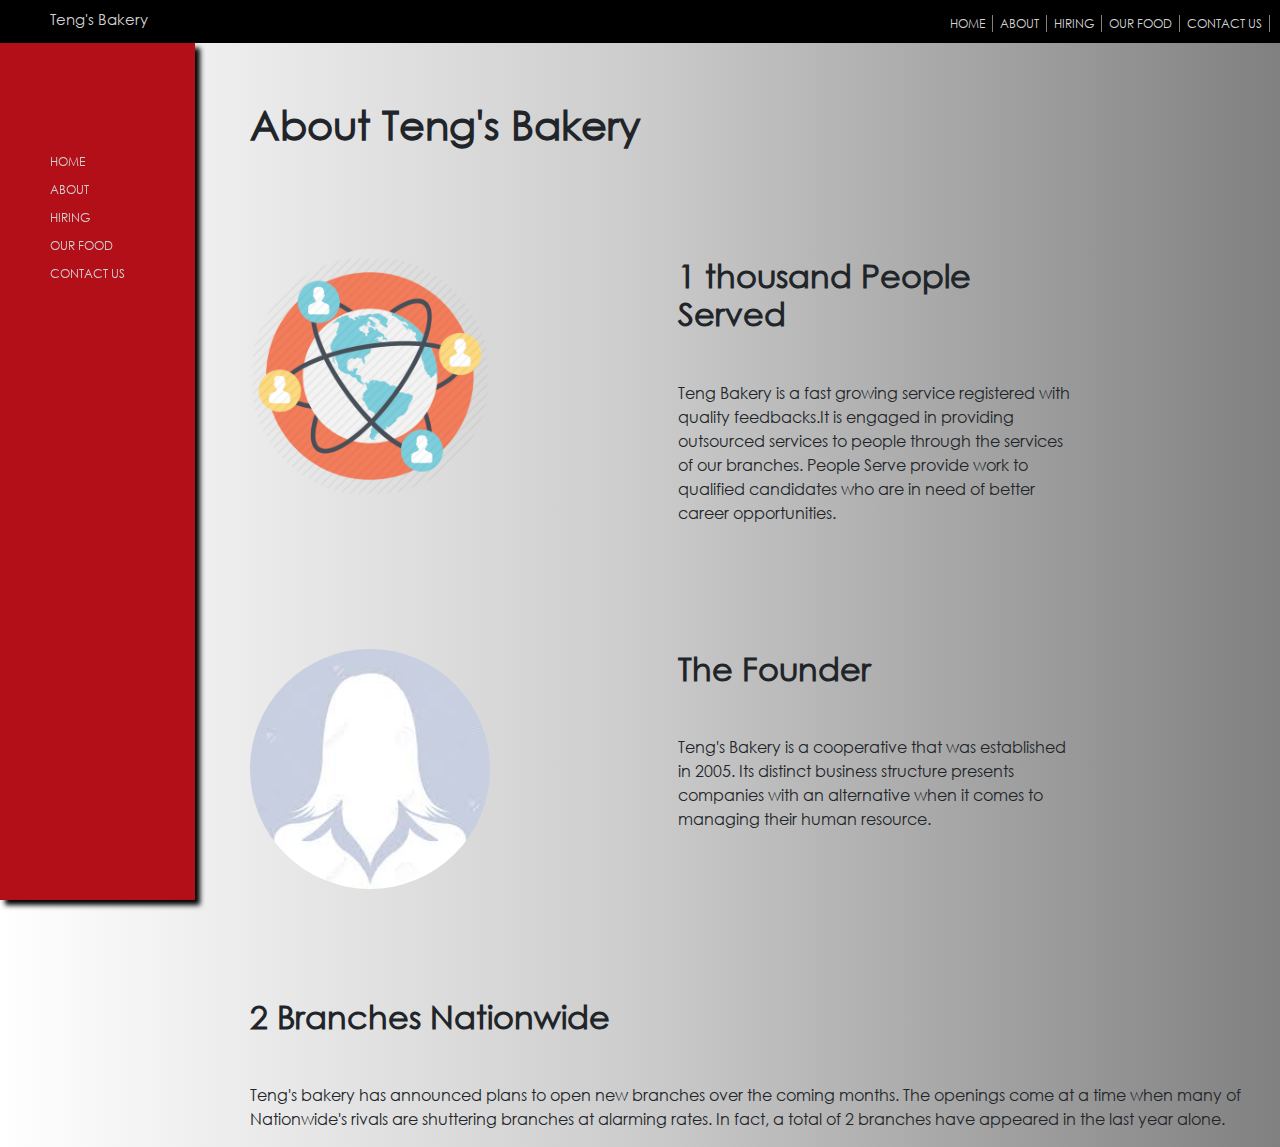
<file: about.html>
<!doctype html>
<html lang="en">
	<head>
        <link href="https://fonts.googleapis.com/css?family=Quicksand" rel="stylesheet">
		<meta charset="utf-8">
		<link rel="stylesheet" href="https://stackpath.bootstrapcdn.com/bootstrap/4.1.3/css/bootstrap.min.css" integrity="sha384-MCw98/SFnGE8fJT3GXwEOngsV7Zt27NXFoaoApmYm81iuXoPkFOJwJ8ERdknLPMO" crossorigin="anonymous">
		<link rel="stylesheet" type="text/css" href="css/styles.css">
		<title>Teng's Bakery | official page</title>
        <link rel="stylesheet" href="css/bootstrap.min.css">
	</head>
	
	
	<body>
        <header>
            <section id='brand'>
                <h1>Teng's Bakery</h1>
            </section>
            
            <nav>
                <ul>
                    <li><a href='index.html'>Home</a></li>
                    <li><a href='about.html'>about</a></li>
                    <li><a href='hiring.html'>hiring</a></li>
                    <li><a href='ourfood.html'>our food</a></li>
                    <li><a href='contact.html'>contact us</a></li>
                
                </ul>
            </nav>
            
            <section id='menuToggle'>
                <p>menu toggle</p>
            </section>
            
            
        
        </header>
        <aside id='sideMenu'>
            <ul>
                    <li><a href='index.html'>Home</a></li>
                    <li><a href='about.html'>about</a></li>
                    <li><a href='hiring.html'>hiring</a></li>
                    <li><a href='ourfood.html'>our food</a></li>
                    <li><a href='contact.html'>contact us</a></li>
                
                </ul>
            
        </aside>
        
        <section class='textArea'> 
            <h1 class='font-weight-bold'>About Teng's Bakery </h1>
           
            <section class='founder mt-5'>
                <div class="row">
                    <div class="col-md-5">
                       
                       <img src='img/globe.png' class="img">
                         
                    </div>
                    
                    <div class="col-md-5">
                        <h2 class="font-weight-bold">1 thousand People Served</h2>
                         <p class='mt-5'>Teng Bakery is a fast growing service registered with quality feedbacks.It is engaged in providing outsourced services to people through the services of our branches. People Serve provide work to qualified candidates who are in need of better career opportunities.</p>
                    </div>
                </div>
            </section>
             <section class='founder mt-5'>
                <div class="row">
                    <div class="col-md-5">
                       
                        <img alt='img' src='img/founder.jpg' class='img '>
                         
                    </div>
                    
                    <div class="col-md-5">
                        <h2 class="font-weight-bold">The Founder</h2>
                        
                        
                        <p class='mt-5'> 
                        
Teng's Bakery is a cooperative that was established in 2005. Its distinct business structure presents companies with an alternative when it comes to managing their human resource.</p>
                    </div>
                </div>
            </section>
            <section class='founder mt-5'>
                <div class="row">
                    
                    
                    <div class="col-md-12">
                        <h2 class="font-weight-bold">2 Branches Nationwide</h2>
                         <p class='mt-5'> 
                            Teng's bakery has announced plans to open new branches over the coming months. The openings come at a time when many of Nationwide's rivals are shuttering branches at alarming rates. In fact, a total of 2 branches have appeared in the last year alone.
                         </p>
                    </div>
                </div>
            </section>
        
        </section>





	<script src="https://code.jquery.com/jquery-3.3.1.slim.min.js" integrity="sha384-q8i/X+965DzO0rT7abK41JStQIAqVgRVzpbzo5smXKp4YfRvH+8abtTE1Pi6jizo" crossorigin="anonymous"></script>
	<script src="https://cdnjs.cloudflare.com/ajax/libs/popper.js/1.14.3/umd/popper.min.js" integrity="sha384-ZMP7rVo3mIykV+2+9J3UJ46jBk0WLaUAdn689aCwoqbBJiSnjAK/l8WvCWPIPm49" crossorigin="anonymous"></script>
	<script src="https://stackpath.bootstrapcdn.com/bootstrap/4.1.3/js/bootstrap.min.js" integrity="sha384-ChfqqxuZUCnJSK3+MXmPNIyE6ZbWh2IMqE241rYiqJxyMiZ6OW/JmZQ5stwEULTy" crossorigin="anonymous"></script>
	<script src="js/bootstrap.min.js"></script>
	</body>

  
  
</html>
</file>
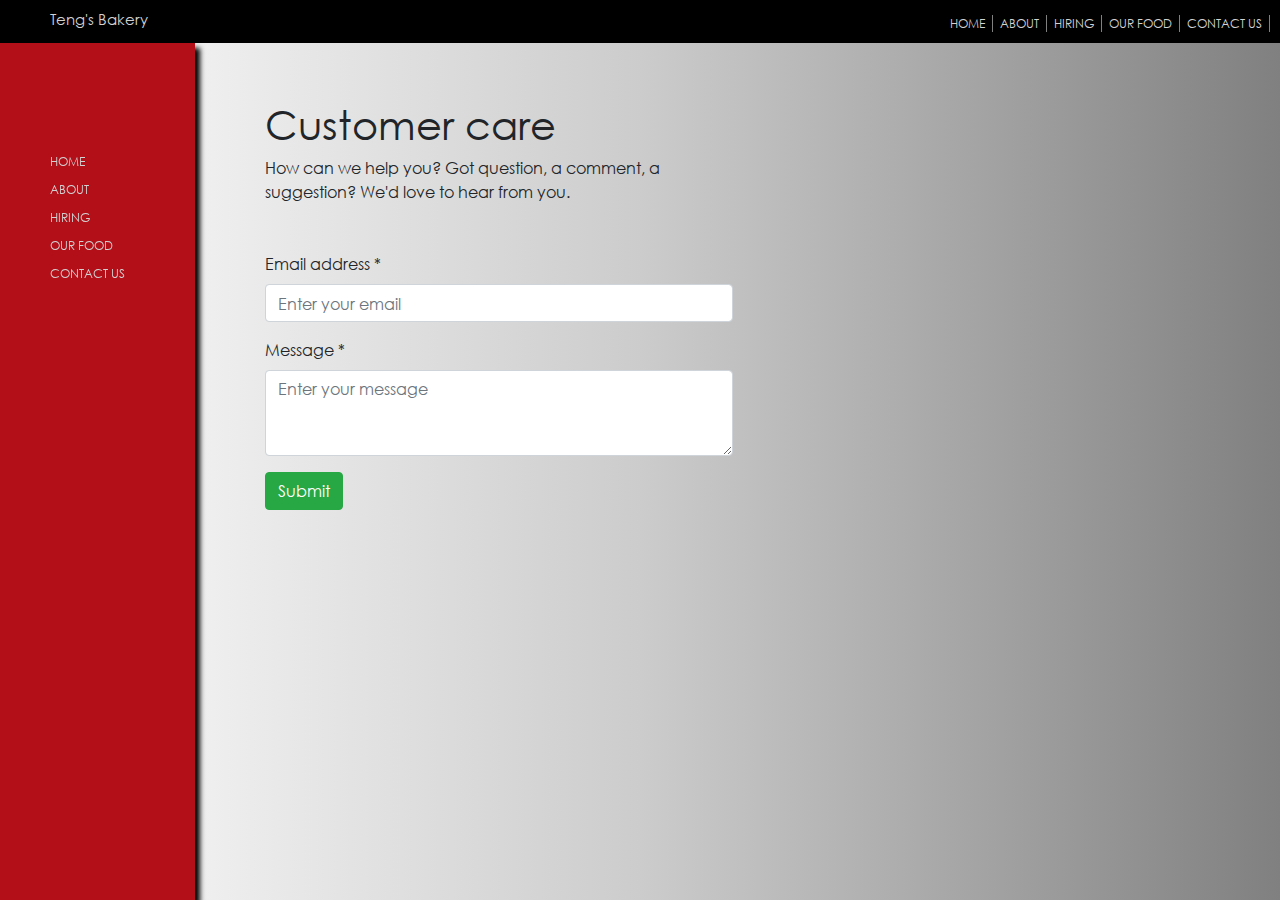
<file: contact.html>
<!doctype html>
<html lang="en">
	<head>
        <link href="https://fonts.googleapis.com/css?family=Quicksand" rel="stylesheet">
		<meta charset="utf-8">
		<link rel="stylesheet" href="https://stackpath.bootstrapcdn.com/bootstrap/4.1.3/css/bootstrap.min.css" integrity="sha384-MCw98/SFnGE8fJT3GXwEOngsV7Zt27NXFoaoApmYm81iuXoPkFOJwJ8ERdknLPMO" crossorigin="anonymous">
		<link rel="stylesheet" type="text/css" href="css/styles.css">
		<title>Teng's Bakery | official page</title>
        <link rel='stylesheet' href="css/bootstrap.min.css">
	</head>
	
	
	<body>
        <header>
            <section id='brand'>
                <h1>Teng's Bakery</h1>
            </section>
            
            <nav>
                <ul>
                    
                    <li><a href='index.html'>Home</a></li>
                    <li><a href='about.html'>about</a></li>
                    <li><a href='hiring.html'>hiring</a></li>
                    <li><a href='ourfood.html'>our food</a></li>
                    <li><a href='contact.html'>contact us</a></li>
                    
                </ul>
            </nav>
            
            <section id='menuToggle'>
                <p>menu toggle</p>
            </section>
            
            
        
        </header>
        <aside id='sideMenu'>
            <ul>
                    <li><a href='index.html'>Home</a></li>
                    <li><a href='about.html'>about</a></li>
                    <li><a href='hiring.html'>hiring</a></li>
                    <li><a href='ourfood.html'>Our food</a></li>
                    <li><a href='contact.html'>contact us</a></li>
                  
                </ul>
            
        </aside>
        <section class="textArea">
            <div class="col-md-6">
            <h1 >Customer care</h1>
            <p>How can we help you? Got question, a comment, a suggestion? We'd love to hear from you. </p>
            <form class="mt-5">
              <div class="form-group">
                <label for="exampleFormControlInput1">Email address *</label>
                <input type="email" class="form-control" id="exampleFormControlInput1" placeholder="Enter your email">
              </div>


              <div class="form-group">
                <label for="exampleFormControlTextarea1">Message *</label>
                <textarea class="form-control" id="exampleFormControlTextarea1" rows="3" placeholder="Enter your message"></textarea>
              </div>
                
                <button class="btn btn-success">Submit</button>
            </form>
                </div>
        </section>




	<script src="https://code.jquery.com/jquery-3.3.1.slim.min.js" integrity="sha384-q8i/X+965DzO0rT7abK41JStQIAqVgRVzpbzo5smXKp4YfRvH+8abtTE1Pi6jizo" crossorigin="anonymous"></script>
	<script src="https://cdnjs.cloudflare.com/ajax/libs/popper.js/1.14.3/umd/popper.min.js" integrity="sha384-ZMP7rVo3mIykV+2+9J3UJ46jBk0WLaUAdn689aCwoqbBJiSnjAK/l8WvCWPIPm49" crossorigin="anonymous"></script>
	<script src="https://stackpath.bootstrapcdn.com/bootstrap/4.1.3/js/bootstrap.min.js" integrity="sha384-ChfqqxuZUCnJSK3+MXmPNIyE6ZbWh2IMqE241rYiqJxyMiZ6OW/JmZQ5stwEULTy" crossorigin="anonymous"></script>
	<script src="js/bootstrap.min.js"></script>
	</body>

  
  
</html>
</file>
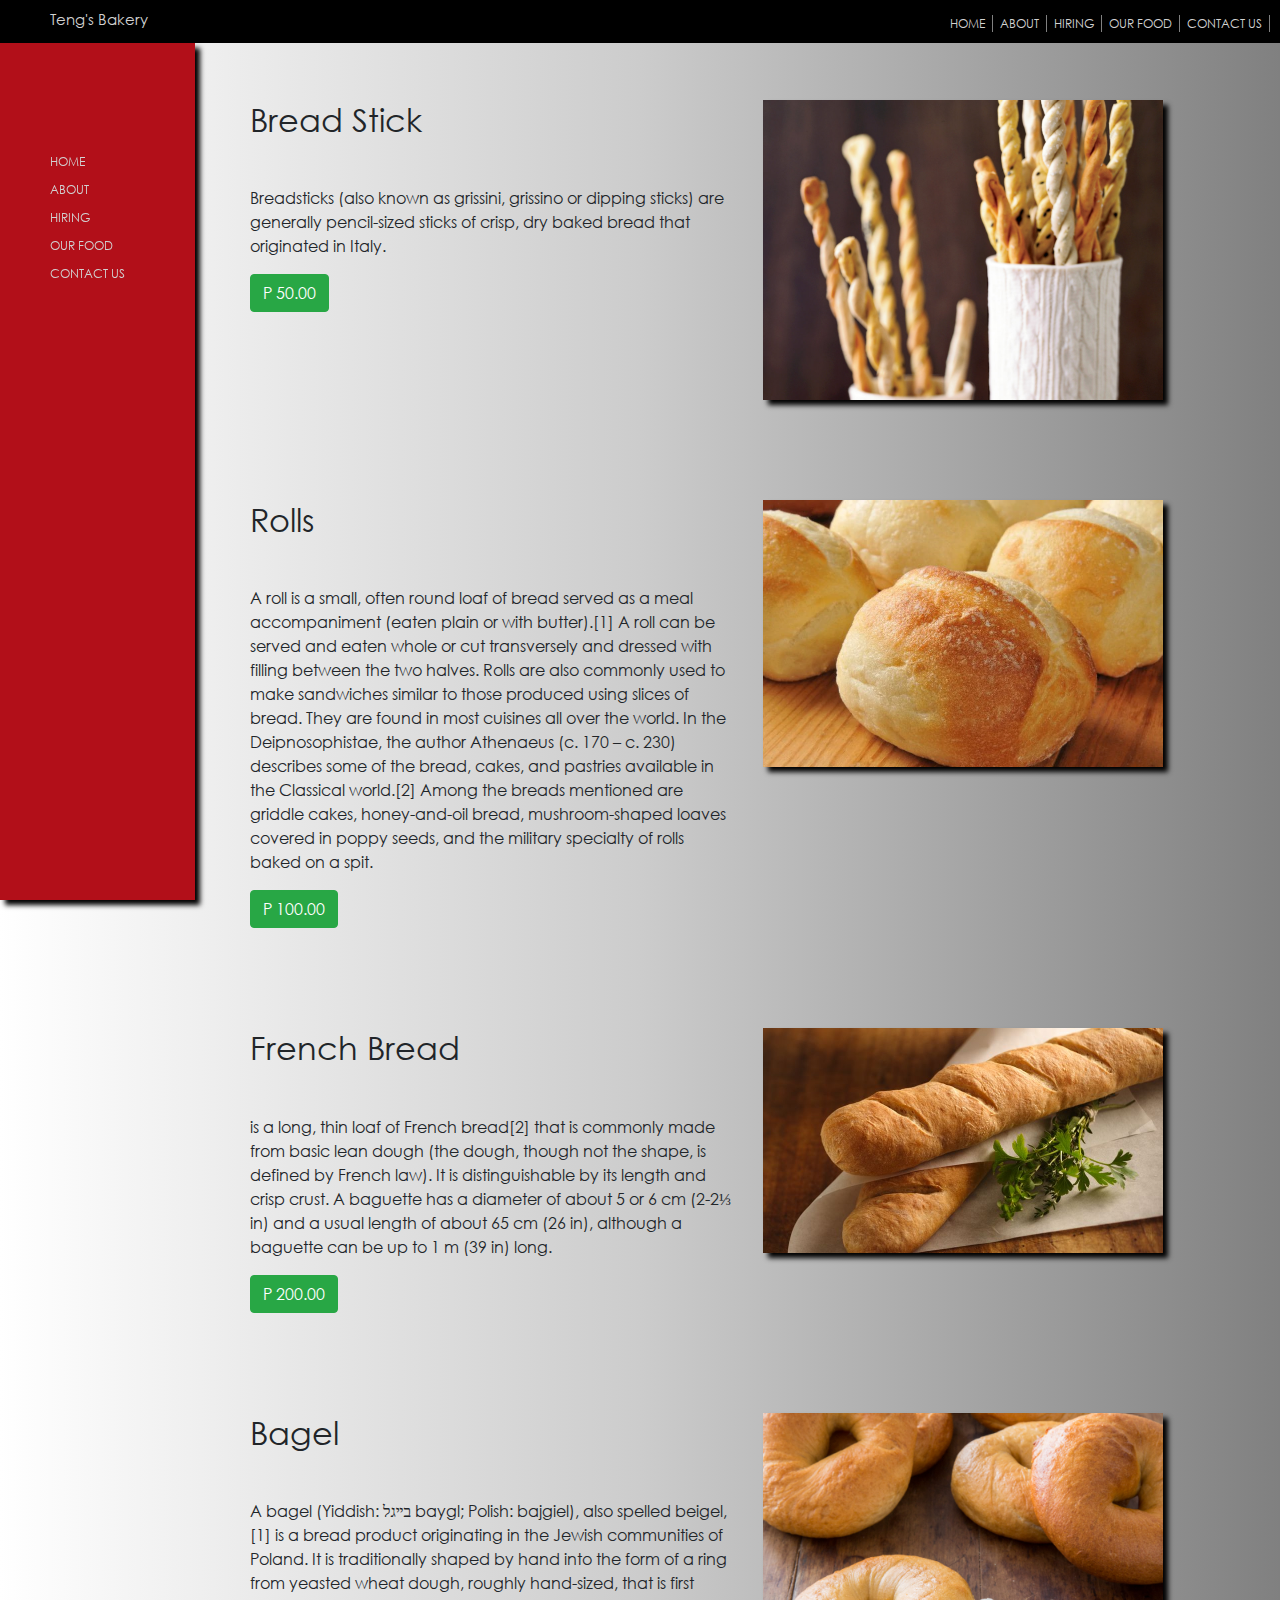
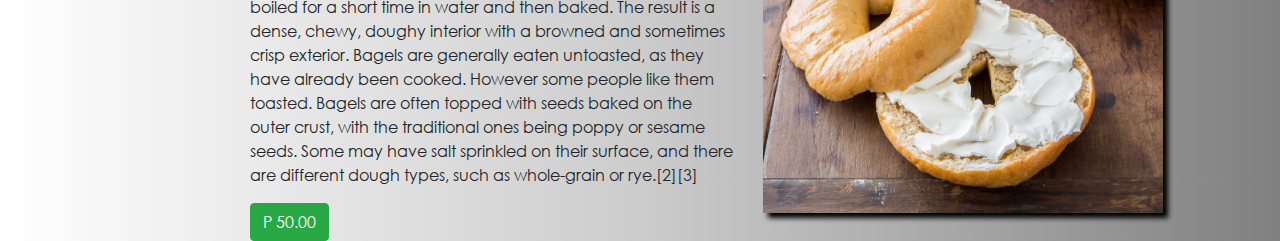
<file: ourfood.html>
<!doctype html>
<html lang="en">
	<head>
        <link href="https://fonts.googleapis.com/css?family=Quicksand" rel="stylesheet">
		<meta charset="utf-8">
		<link rel="stylesheet" href="https://stackpath.bootstrapcdn.com/bootstrap/4.1.3/css/bootstrap.min.css" integrity="sha384-MCw98/SFnGE8fJT3GXwEOngsV7Zt27NXFoaoApmYm81iuXoPkFOJwJ8ERdknLPMO" crossorigin="anonymous">
		<link rel="stylesheet" type="text/css" href="css/styles.css">
        <link rel='stylesheet' href='css/bootstrap.min.css'>
		<title>Teng's Bakery | official page</title>
	</head>
	
	
	<body>
        <header>
            <section id='brand'>
                <h1>Teng's Bakery</h1>
            </section>
            
            <nav>
                <ul>
                    <li><a href='index.html'>home</a></li>
                    <li><a href='about.html'>about</a></li>
                    <li><a href='hiring.html'>hiring</a></li>
                    <li><a href='ourfood.html'>our food</a></li>
                    <li><a href='contact.html'>contact us</a></li>
                    
                </ul>
            </nav>
            
            <section id='menuToggle'>
                <p>menu toggle</p>
            </section>
            
            
        
        </header>
        <aside id='sideMenu'>
            <ul>
                    <li><a href='index.html'>home</a></li>
                    <li><a href='about.html'>about</a></li>
                    <li><a href='hiring.html'>hiring</a></li>
                    <li><a href='ourfood.html'>our food</a></li>
                    <li><a href='contact.html'>contact us</a></li>
                    
                </ul>
            
        </aside>
        
        <section class='textArea'>
            <section class="row">
                <div class="col-md-6 "><h2>Bread Stick</h2>
                    <p class="mt-5">Breadsticks (also known as grissini, grissino or dipping sticks) are generally pencil-sized sticks of crisp, dry baked bread that originated in Italy.</p><button class="btn btn-success">P 50.00</button></div>
                
                <div class="col-md-6">
                    <img src='img/breadStick.jpg' class='bread'>
                </div>
            </section>
        </section>
        
        <section class='textArea'>
            <section class="row">
                <div class="col-md-6 "><h2>Rolls</h2>
                    <p class="mt-5">A roll is a small, often round loaf of bread served as a meal accompaniment (eaten plain or with butter).[1] A roll can be served and eaten whole or cut transversely and dressed with filling between the two halves. Rolls are also commonly used to make sandwiches similar to those produced using slices of bread. They are found in most cuisines all over the world. In the Deipnosophistae, the author Athenaeus (c. 170 – c. 230) describes some of the bread, cakes, and pastries available in the Classical world.[2] Among the breads mentioned are griddle cakes, honey-and-oil bread, mushroom-shaped loaves covered in poppy seeds, and the military specialty of rolls baked on a spit.</p><button class="btn btn-success">P 100.00</button></div>
                
                <div class="col-md-6">
                    <img src='img/rolls.jpg' class='bread'>
                </div>
            </section>
        </section>
        
        <section class='textArea'>
            <section class="row">
                <div class="col-md-6 "><h2>French Bread</h2>
                    <p class="mt-5">is a long, thin loaf of French bread[2] that is commonly made from basic lean dough (the dough, though not the shape, is defined by French law). It is distinguishable by its length and crisp crust.

A baguette has a diameter of about 5 or 6 cm (2-2⅓ in) and a usual length of about 65 cm (26 in), although a baguette can be up to 1 m (39 in) long.</p><button class="btn btn-success">P 200.00</button></div>
                
                <div class="col-md-6">
                    <img src='img/frenchBread.jpg' class='bread'>
                </div>
            </section>
        </section>
        
        <section class='textArea'>
            <section class="row">
                <div class="col-md-6 "><h2>Bagel</h2>
                    <p class="mt-5">A bagel (Yiddish: בײגל‎ baygl; Polish: bajgiel), also spelled beigel,[1] is a bread product originating in the Jewish communities of Poland. It is traditionally shaped by hand into the form of a ring from yeasted wheat dough, roughly hand-sized, that is first boiled for a short time in water and then baked. The result is a dense, chewy, doughy interior with a browned and sometimes crisp exterior. Bagels are generally eaten untoasted, as they have already been cooked. However some people like them toasted. Bagels are often topped with seeds baked on the outer crust, with the traditional ones being poppy or sesame seeds. Some may have salt sprinkled on their surface, and there are different dough types, such as whole-grain or rye.[2][3]</p><button class="btn btn-success">P 50.00</button></div>
                
                <div class="col-md-6">
                    <img src='img/bagel.jpg' class='bread'>
                </div>
            </section>
        </section>





	<script src="https://code.jquery.com/jquery-3.3.1.slim.min.js" integrity="sha384-q8i/X+965DzO0rT7abK41JStQIAqVgRVzpbzo5smXKp4YfRvH+8abtTE1Pi6jizo" crossorigin="anonymous"></script>
	<script src="https://cdnjs.cloudflare.com/ajax/libs/popper.js/1.14.3/umd/popper.min.js" integrity="sha384-ZMP7rVo3mIykV+2+9J3UJ46jBk0WLaUAdn689aCwoqbBJiSnjAK/l8WvCWPIPm49" crossorigin="anonymous"></script>
	<script src="https://stackpath.bootstrapcdn.com/bootstrap/4.1.3/js/bootstrap.min.js" integrity="sha384-ChfqqxuZUCnJSK3+MXmPNIyE6ZbWh2IMqE241rYiqJxyMiZ6OW/JmZQ5stwEULTy" crossorigin="anonymous"></script>
	<script src="js/bootstrap.min.js"></script>
	</body>

  
  
</html>
</file>
<file: css/styles.css>
@font-face {
  font-family: Delicious;
  src: url("../gothic.ttf"); }
* {
  font-family: Delicious; }

header {
  z-index: 1000 !important;
  background: black;
  height: 43px;
  position: fixed;
  width: 100%;
  top: 0;
  left: 0;
  right: 0;
  box-sizing: border-box; }
  header #brand h1 {
    float: left;
    font-size: 15px;
    color: #d2d2d2;
    margin-top: 10px;
    margin-left: 50px; }
  header #menuToggle {
    float: right;
    color: #d2d2d2;
    height: 50px;
    line-height: 50px;
    margin-top: -23px;
    display: none; }
  header nav {
    padding: 10px; }
    header nav ul {
      float: right;
      display: flex; }
      header nav ul li {
        list-style: none; }
        header nav ul li a {
          text-decoration: none;
          border-right: 0.5px solid gray;
          color: #d2d2d2;
          padding: 0px 7px 0px 7px;
          text-transform: uppercase;
          font-size: 12px; }
        header nav ul li a:hover {
          color: #ffc423;
          text-decoration: none;
          transition: 1s !important; }

body {
  background: linear-gradient(to left, gray, #ccc, white); }

#sideMenu {
  position: fixed;
  background: #b20f19;
  left: 0;
  top: 43px;
  bottom: 0;
  box-shadow: 5px 5px 5px black; }
  #sideMenu ul {
    padding-top: 100px; }
    #sideMenu ul li {
      list-style: none;
      padding: 10px 70px 0px 10px; }
      #sideMenu ul li a {
        color: #d2d2d2;
        display: block;
        text-transform: uppercase;
        font-size: 12px; }
      #sideMenu ul li a:hover {
        color: #ffc423;
        text-decoration: none;
        transition: 1s !important; }

.primary {
  color: #b20f19; }

.textArea {
  margin-left: 250px;
  margin-top: 100px;
  z-index: -1 !important;
  width: 996px !important; }

.founder {
  padding-top: 60px;
  box-sizing: border-box !important;
  width: 996px !important; }

.img {
  border-radius: 500px;
  width: 240px; }

#showcase {
  margin-top: 70px;
  background: url(../img/showcase.jpg);
  height: 300px;
  background-position: center;
  background-size: cover;
  width: 900px;
  position: relative;
  box-shadow: 5px 5px 5px black; }
  #showcase .label {
    background: rgba(0, 0, 0, 0.5);
    color: white;
    padding: 20px;
    text-align: center;
    position: absolute;
    bottom: 0;
    right: 0;
    left: 0; }

#training {
  margin-top: 70px;
  background: url(../img/training.jpg);
  background-position: fixed;
  height: 300px;
  background-position: center;
  background-size: cover;
  width: 900px;
  position: relative;
  box-shadow: 5px 5px 5px black; }
  #training .label {
    background: rgba(0, 0, 0, 0.5);
    color: white;
    padding: 20px;
    text-align: center;
    position: absolute;
    bottom: 0;
    right: 0;
    left: 0; }

.carou {
  margin-top: 100px;
  width: 995px;
  box-shadow: 5px 5px 5px black; }

#vid {
  width: 400px;
  border-radius: 10px; }

#log {
  width: 400px;
  box-shadow: 5px 5px 5px black;
  border-radius: 100%; }

.bread {
  width: 400px;
  box-shadow: 5px 5px 5px black; }

/*# sourceMappingURL=styles.css.map */
</file>
